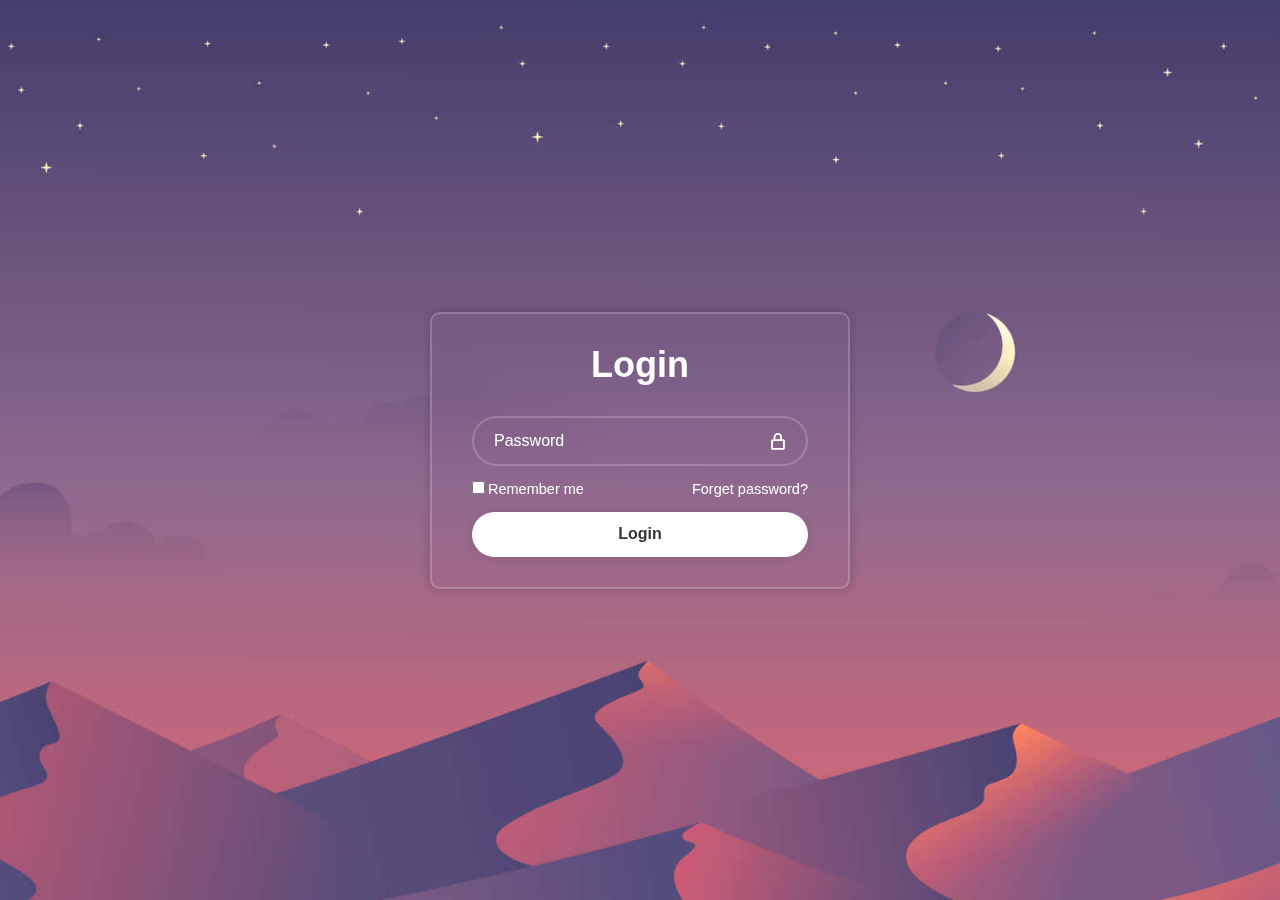
<file: index.html>
<!DOCTYPE html>
<html lang="en">
<head>
    <meta charset="UTF-8">
    <meta name="viewport" content="width=device-width, initial-scale=1.0">
    <meta http-equiv="X-UA-Compatible" content="IE=edge">
    <title>3 Years</title>
    <meta name="robots" content="noindex, nofollow">
    <link rel="stylesheet" href="style.css/main.css">
    <link rel="icon" type="image/png" href="img/logo.jpg">
    <link href='https://unpkg.com/boxicons@2.1.4/css/boxicons.min.css' rel='stylesheet'>
</head>
<body>
    <div class="wrapper">
        <form onsubmit="return checkPassword(event)">
            <h1>Login</h1>
            <div class="input-box">
                <input type="password" placeholder="Password" id="password" required>
                <i class='bx bx-lock-alt'></i>
            </div>
            <div class="remember-forgot">
                <label><input type="checkbox">Remember me</label>
                <a href="#">Forget password?</a>
            </div>
            
            <button type="submit" class="btn">Login</button>
            <p id="error-message" style="color: red; margin-top: 10px; display: none;"></p>
        </form>
    </div>

    <script src="script/password.js"></script>

</body>
</html>
</file>
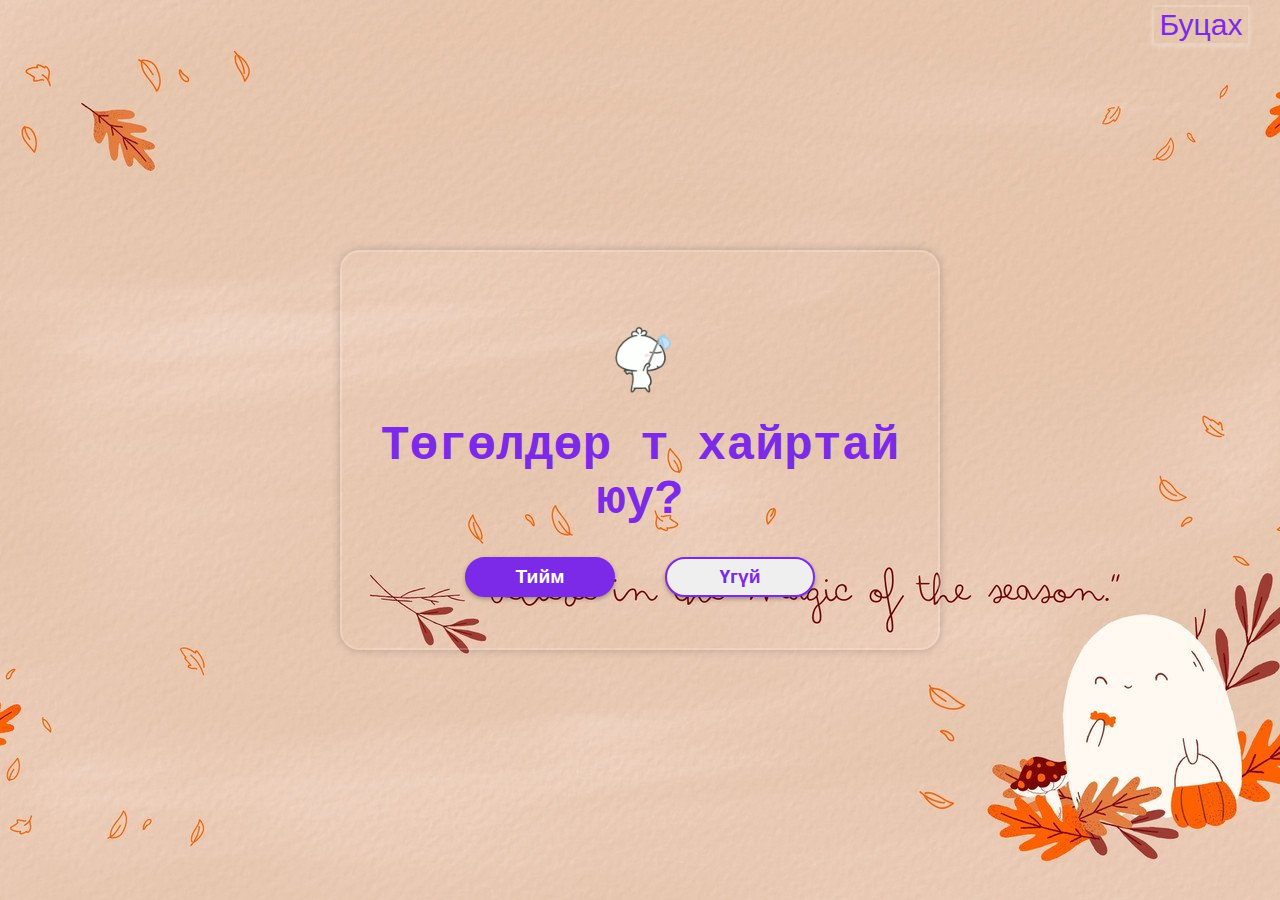
<file: asuult.html>
<!DOCTYPE html>
<html lang="en">
<head>
    <meta charset="UTF-8">
    <meta name="viewport" content="width=device-width, initial-scale=1.0">
    <meta http-equiv="X-UA-Compatible" content="IE=edge">
    <meta name="robots" content="noindex, nofollow">
    <link rel="icon" type="image/png" href="img/logo.jpg">
    <title>Questions</title>
    <link rel="stylesheet" href="https://cdnjs.cloudflare.com/ajax/libs/font-awesome/6.6.0/css/all.min.css">
    <link rel="stylesheet" href="style.css/2.css">
</head>
<body>

    <a href="main" class="return">Буцах</a>

    <div class="wrapper">
        <i></i>
        <img class="image-display" src="img/yeaaaah.webp" alt="Question image" style="display: block; max-width: 100px; max-height: 100px;">
        <h2 class="question">Асуултанд бэлэн үү</h2>
        <div class="btn-group">
        <button class="yes-btn">Тийм</button>
        <button class="no-btn">Үгүй</button>
        </div>
    </div>


    <script src="script/2.js"></script>
</body>
</html>
</file>
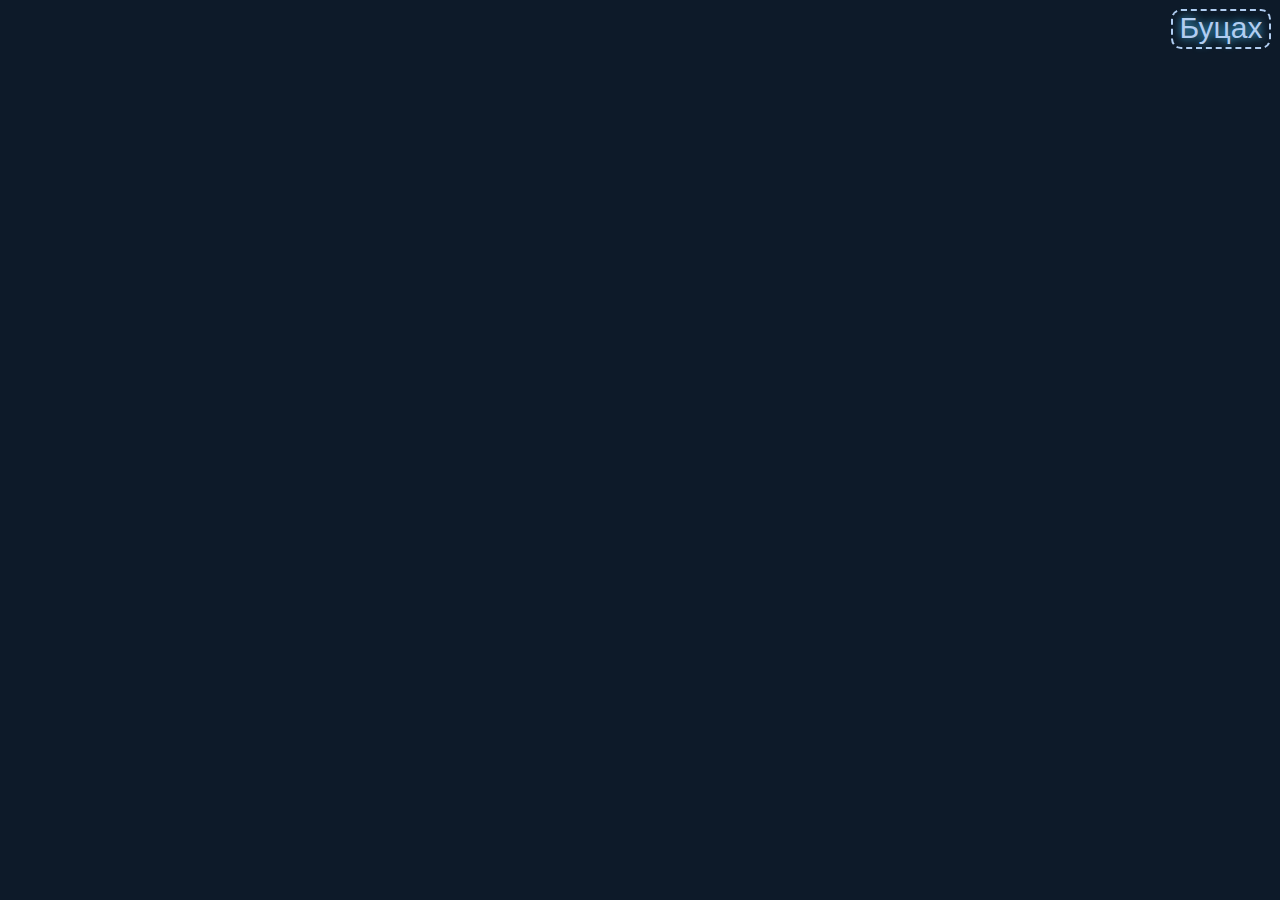
<file: Day.html>
<!DOCTYPE html>
<html lang="en">
<head>
  <meta charset="UTF-8">
  <meta name="viewport" content="width=device-width, initial-scale=1.0">
  <meta name="robots" content="noindex, nofollow">
  <meta http-equiv="X-UA-Compatible" content="IE=edge">
  <link rel="icon" type="image/png" href="img/logo.jpg">
  <title>Day</title>
  <link rel="stylesheet" href="style.css/udur.css">
</head>
<body>
    <div id="timer"></div>
    <a href="main" class="button">Буцах</a>
    
  <script src="script/udur.js"></script>
</body>
</html>
</file>
<file: style.css/main.css>
@import url('https://fonts.googleapis.com/css2?family=Montserrat:ital,wght@0,100..900;1,100..900&display=swap');

*{
    margin: 0;
    padding: 0;
    box-sizing: border-box;
    font-family: "Poppins", sans-serif;
}

body{
    display: flex;
    justify-content: center;
    align-items: center;
    min-height: 100vh;
    background: url(../img/1.jpg);
    background-size: cover;
    background-position: center;
}

.wrapper{
    width: 420px;
    background-color: transparent;
    border: 2px solid rgba(255, 255, 255, .2);
    backdrop-filter: blur(20px);
    box-shadow: 0 0 10px rgba(0, 0, 0, .2);
    color: #fff;
    border-radius: 10px;
    padding: 30px 40px;
}

.wrapper h1{
    font-size: 36px;
    text-align: center;
}

.wrapper .input-box{
    position: relative;
    width: 100%;
    height: 50px;
    margin: 30px 0;
}

.input-box input{
    width: 100%;
    height: 100%;
    background: transparent;
    border: none;
    outline: none;
    border: 2px solid rgba(255, 255, 255, .2);
    border-radius: 40px;
    font-size: 16px;
    color: #ffff;
    padding: 20px 45px 20px 20px;
}

.input-box input::placeholder{
    color: #fff;
}

.input-box i{
    position: absolute;
    right: 20px;
    top: 50%;
    transform: translateY(-50%);
    font-size: 20px;
}

.wrapper .remember-forgot{
    display: flex;
    justify-content: space-between;
    font-size: 14.5px;
    margin: -15px 0 15px;
}

.remember-forgot label input{
    accent-color: #fff;
    margin-right: 3px;
}
.remember-forgot a{
    color: #fff;
    text-decoration: none;
}

.remember-forgot a:hover{
    text-decoration: underline;
}
.wrapper .btn{
    width: 100%;
    height: 45px;
    background: #fff;
    border: none;
    outline: none;
    border-radius: 40px;
    box-shadow: 0 0 10px rgba(0, 0, 0, .1);
    cursor: pointer;
    font-size: 16px;
    color: #333;
    font-weight: 600;
}

.wrapper .register-link{
    font-size: 14.5px;
    text-align: center;
    margin: 20px 0 15px;
}

.register-link p a{
    color: #fff;
    text-decoration: none;
    font-weight: 600;
}

.register-link p a:hover{
    text-decoration: underline;
}
</file>
<file: style.css/2.css>
@import url('https://fonts.googleapis.com/css2?family=Montserrat:ital,wght@0,100..900;1,100..900&family=Philosopher:ital,wght@0,400;0,700;1,400;1,700&display=swap');
@import url('https://fonts.googleapis.com/css2?family=Caveat:wght@400..700&family=Montserrat:ital,wght@0,100..900;1,100..900&family=Philosopher:ital,wght@0,400;0,700;1,400;1,700&display=swap');

*{
    margin: 0;
    padding: 0;
    box-sizing: border-box;
    font-family: 'Poppins', sans-serif;
}

body{
    display: flex;
    justify-content: center;
    align-items: center;
    min-height: 100vh;
    background-image: url(../img/asuult.jpg);
    background-position: center;
    background-repeat: no-repeat;
    background-size: cover;
}
.wrapper{
    position: relative;
    width: 600px;
    height: 400px;
    background-color: transparent;
    border: 2px solid rgba(255, 255, 255, .2);
    border-radius: 20px;
    box-shadow: 0 0 10px rgba(0, 0, 0, .2);
    display: flex;
    justify-content: center;
    align-items: center;
    flex-direction: column;
}

img{
    height: 150px;  
}

h2{
    font-size: 3em;
    color: #7d2ae8;
    margin: 15px 0;
    font-family: 'Courier New', Courier, monospace;
    align-items: center;
    justify-content: center;
    text-align: center;
}

.btn-group{
    width: 100%;
    height: 40px;
    display: flex;
    justify-content: center;
    margin-top: 15px;
}

button{
    position: absolute;
    width: 150px;
    height: inherit;
    font-size: 1.2em;
    font-weight: 600;
    border-radius: 30px;
    color: #fff;
    border: 2px solid #7d2ae8;
    outline: none;
    cursor: pointer;
    box-shadow: 0 2px 4px rgba(0, 0, 0, .3);
}

button:nth-child(1){
    margin-left: -200px;
    background: #7d2ae8;
}
button:nth-child(2){
    margin-right: -200px;
    color: #7d2ae8;
}

.return{
    display: flex;
    position: absolute;
    top: 5px;
    right: 30px;
    justify-content: center;
    align-items: center;
    cursor: pointer;
    font-size: 30px;
    color: #7d2ae8;
    background: transparent;
    border: 2px solid rgba(255, 255, 255, .2);
    border-radius: 3px;
    text-decoration: none;
    font-family: 'Philosopher' sans-serif;
    width: 98px;
    height: 40px;
    box-shadow: 0 2px 4px rgba(255, 255, 255, 0.3);
}
.return:hover{
    color: darkblue;
}
</file>
<file: style.css/udur.css>
*{
    margin: 0;
    padding: 0;
    box-sizing: border-box;
}

body {
    text-align: center;
    padding: 200px 50px;
    background: #0D1A29;
    font-family: "Helvetica Neue", "Open Sans", helvetica, arial, sans-serif;
    display: grid;
    place-items: center ;
    height: 100vh;
  }
  
  #timer {
    font-size: 3em;
    font-weight: 100;
    color: #fff;
    text-shadow: 0 0 20px #48C8FF;
  }
  
  #timer div {
    display: inline-block;
    min-width: 90px;
  }
  
  #timer div span {
    color: #B1CDF1;
    display: block;
    font-size: 0.4em;
    font-weight: 400;
  }
  
  #since {
    color: #B1CDF1;
    display: block;
    font-size: 0.35em;
    font-weight: 400;
    padding-bottom: 10px;
    text-shadow: 0 0 10px #48C8FF;
  }
  
.button{
    text-decoration: none;
    font-size: 30px;
    display: flex;
    position: absolute;
    top: 9px;
    right: 9px;
    color: #B1CDF1;
    display: block;
    font-weight: 400;
    padding-bottom: 10px;
    text-shadow: 0 0 10px #48C8FF;
    border-radius: 10px;
    border: 2px dashed #B1CDF1;
    outline: none;
    cursor: pointer;
    width: 100px;
    height: 40px;
}

.button:hover{
    color: #48C8FF;
}
</file>
